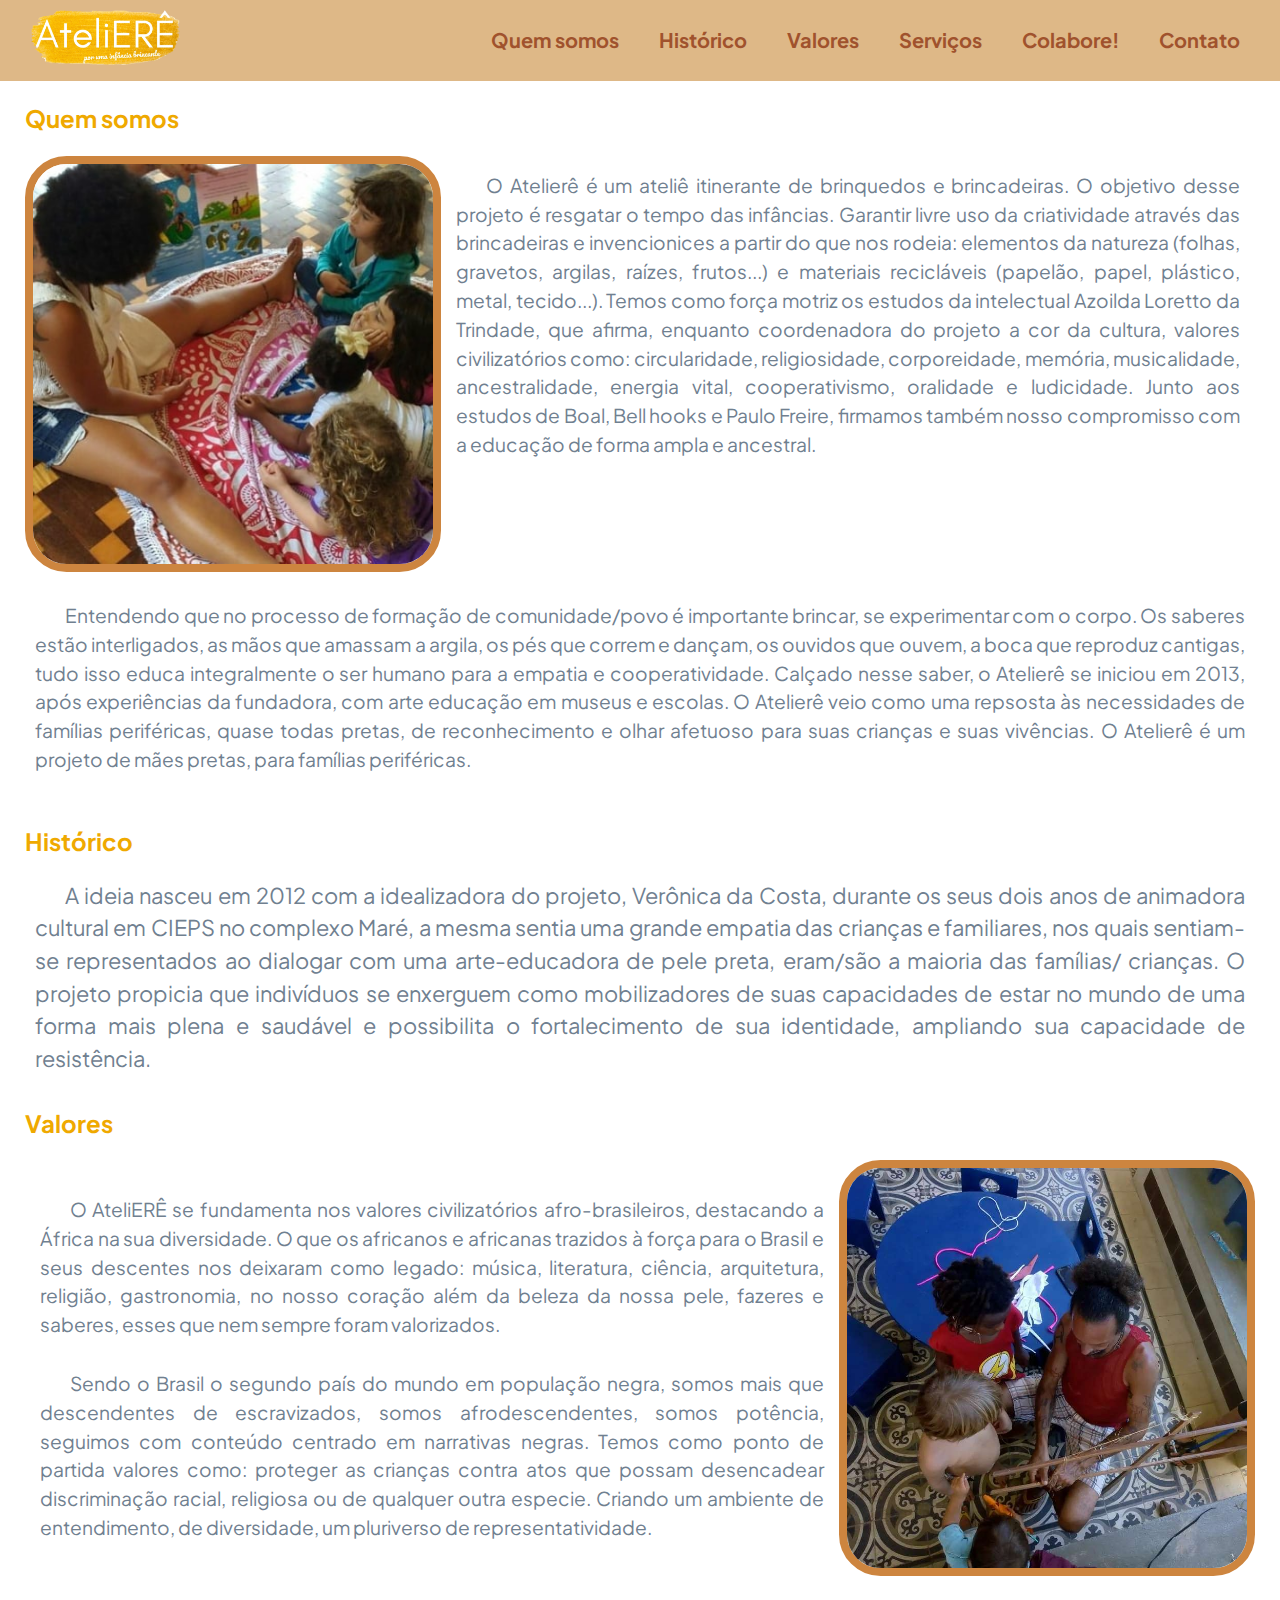
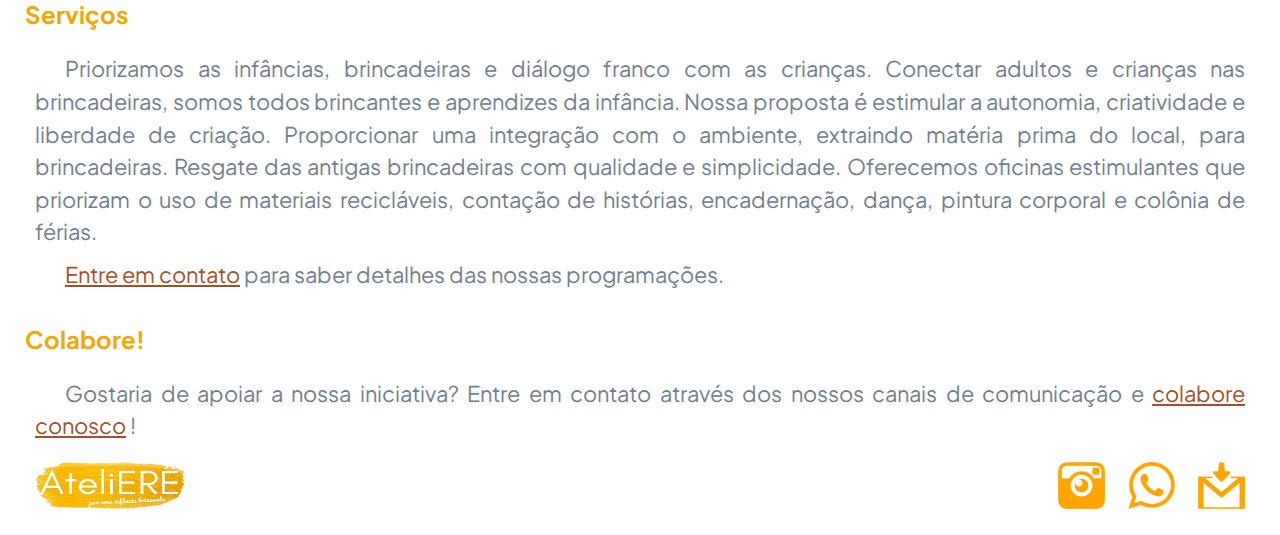
<file: index.html>
<!DOCTYPE html>
<html lang="pt-BR">
<head>
    <meta charset="UTF-8">
    <meta http-equiv="X-UA-Compatible" content="IE=edge">
    <meta name="viewport" content="width=device-width, initial-scale=1.0">
    <meta name="author" content="Squad Mary Jackson">
    <meta name="keywords" content="AteliERÊ, ONG, brincadeiras, artes, cultura-afrodiaspórica, colônia-de-férias, oficinas">
    <title>AteliERÊ</title>
    <link rel="stylesheet" href="css/normalize.css">
    <link rel="stylesheet" href="css/style.css">
    <link rel="preconnect" href="https://fonts.googleapis.com">
    <link rel="preconnect" href="https://fonts.gstatic.com" crossorigin>
    <link href="https://fonts.googleapis.com/css2?family=Plus+Jakarta+Sans:wght@200&display=swap" rel="stylesheet">
</head>
<body> 
    <header>
            <nav>
                <section>  
                    <div><a href="/"><img class="ateliere" src="imagens/AteliERÊtransparente.png" alt="logo"></a></div>
                </section>
                <button type="button">&#9776;</button>
                <ul>
                    <li class="nav-item"><a class="nav-link" href="#quem-somos">Quem somos</a></li>
                    <li class="nav-item"><a class="nav-link" href="#historico">Histórico</a></li>
                    <li class="nav-item"><a class="nav-link" href="#valores">Valores</a></li>
                    <li class="nav-item"><a class="nav-link" href="#servicos">Serviços</a></li>
                    <li class="nav-item"><a class="nav-link" href="#apoiase">Colabore!</a></li>
                    <li class="nav-item"><a class="nav-link" href="#contato">Contato</a></li>
                </ul>
            </nav>
        </header>
    <section id="quem-somos" class="primeira">
        <h2>Quem somos</h2>
        <div class="quem-somos">
            <img src="imagens/contacao-de-historia.jpeg" alt="Roda de leitura">
            <p>O Atelierê é um ateliê itinerante de brinquedos e brincadeiras. O objetivo desse projeto é resgatar o tempo das infâncias. Garantir livre uso da criatividade através das brincadeiras e invencionices a partir do que nos rodeia: elementos da natureza (folhas, gravetos, argilas, raízes, frutos...) e materiais recicláveis (papelão, papel, plástico, metal, tecido...). Temos como força motriz os estudos da intelectual Azoilda Loretto da Trindade, que afirma, enquanto coordenadora do projeto a cor da cultura, valores civilizatórios como: circularidade, religiosidade, corporeidade, memória, musicalidade,  ancestralidade, energia vital, cooperativismo, oralidade e ludicidade. Junto aos estudos de Boal, Bell hooks e Paulo Freire, firmamos também nosso compromisso com a educação de forma ampla e ancestral.  </p>
        </div>
        <div class="quem-somos-">
            <p> Entendendo que no processo de formação de comunidade/povo é importante brincar, se experimentar com o corpo. Os saberes estão interligados, as mãos que amassam a argila, os pés que correm e dançam, os ouvidos que ouvem, a boca que reproduz cantigas, tudo isso educa integralmente o ser humano para a empatia e cooperatividade. Calçado nesse saber, o Atelierê se iniciou em 2013, após experiências da fundadora, com arte educação em museus e escolas. O Atelierê veio como uma repsosta às necessidades de famílias periféricas, quase todas pretas, de reconhecimento e olhar afetuoso para suas crianças e suas vivências. O Atelierê é um projeto de mães pretas, para famílias periféricas.</p>
        </div>
    </section>
    <section id="historico" class="conteudo">
        <h2>Histórico</h2>
        <div>
            <p class="paragrafo"> A ideia nasceu em 2012 com a idealizadora do projeto, Verônica da Costa, durante os seus dois anos de animadora cultural em CIEPS no complexo Maré, a mesma sentia uma grande empatia das crianças e familiares, nos quais sentiam-se representados ao dialogar com uma arte-educadora de pele preta, eram/são a maioria das famílias/ crianças. O projeto propicia que indivíduos se enxerguem como mobilizadores de suas capacidades de estar no mundo de uma forma mais plena e saudável e possibilita o fortalecimento de sua identidade, ampliando sua capacidade de resistência.</p>
        </div>
    </section>
    <section id="valores" class="conteudo">
         <h2>Valores</h2>
        <div class="valores">
            <div>
                <img src="imagens/criancas.jpeg" alt="Oficina de artesanato">
            </div>
            <div>
                <p> O AteliERÊ se fundamenta nos valores civilizatórios afro-brasileiros, destacando a África na sua diversidade. O que os africanos e africanas trazidos à força para o Brasil e seus descentes nos deixaram como legado: música, literatura, ciência, arquitetura, religião, gastronomia,  no nosso coração além da beleza da nossa pele, fazeres e saberes, esses que nem sempre foram valorizados.</p>
                <p> Sendo o Brasil o segundo país do mundo em população negra, somos mais que descendentes de escravizados, somos afrodescendentes, somos potência, seguimos com conteúdo centrado em narrativas negras. 
                   Temos como ponto de partida valores como: proteger as crianças contra atos que possam desencadear discriminação racial, religiosa ou de qualquer outra especie. Criando um ambiente de entendimento, de diversidade, um pluriverso de representatividade. </p>
            </div>
        </div>
    </section>
    <section id="servicos" class="conteudo">
        <h2>Serviços</h2>     
        <p class="paragrafo">Priorizamos as infâncias, brincadeiras e diálogo franco com as crianças.
            Conectar adultos e crianças nas brincadeiras, somos todos brincantes e aprendizes da infância.
            Nossa proposta é  estimular a autonomia, criatividade e liberdade de criação.
            Proporcionar uma integração com o ambiente, extraindo matéria prima do local, para brincadeiras. 
            Resgate das antigas brincadeiras com qualidade e simplicidade. 
            Oferecemos oficinas estimulantes que priorizam o uso de materiais recicláveis, contação de histórias, encadernação, dança, pintura corporal e colônia de férias.
        </p>
        <p class="paragrafo">
             <a href="https://tinyurl.com/contatoateliere" target="_blank" rel="noopener noreferrer" class="colabore"> Entre em contato</a> para saber detalhes das nossas programações.
        </p>
    </section>
    <section id="apoiase" class="conteudo">
        <h2>Colabore!</h2>
        <p class="paragrafo">Gostaria de apoiar a nossa iniciativa? Entre em contato através dos nossos canais de comunicação e <a href="https://docs.google.com/forms/d/e/1FAIpQLSeybfJZWNai7VaQWVN060XXIM6RYrfnCeQzsrj1jrW_GA5Z6g/viewform" target="_blank" rel="noopener noreferrer" class="colabore"> colabore conosco</a> ! </p>     
    </section>  
    <footer class="rodape" id="contato">
        <div>
      	    <img src="imagens/AteliERÊtransparente.png" alt="Logo" class="rodape__logo">
		</div>
        <div>
            <a href="https://www.instagram.com/ateliereoficial/" target="_blank" rel="noopener noreferrer" class="rodape__midia">
                <img src="imagens/instagram.png" alt="Ícone do Instagram">
            </a>
            <a href="https://tinyurl.com/contatoateliere" target="_blank" rel="noopener noreferrer" class="rodape__midia">
                <img src="imagens/whatsapp.png" alt="Ícone do WhatsApp">
            </a>        
            <a href="mailto: ateliere2017@gmail.com" class="rodape__midia">
                <img src="imagens/mail.png" alt="Ícone do e-mail">
            </a>
       </div>
    </footer>
</body>
</html>
</file>
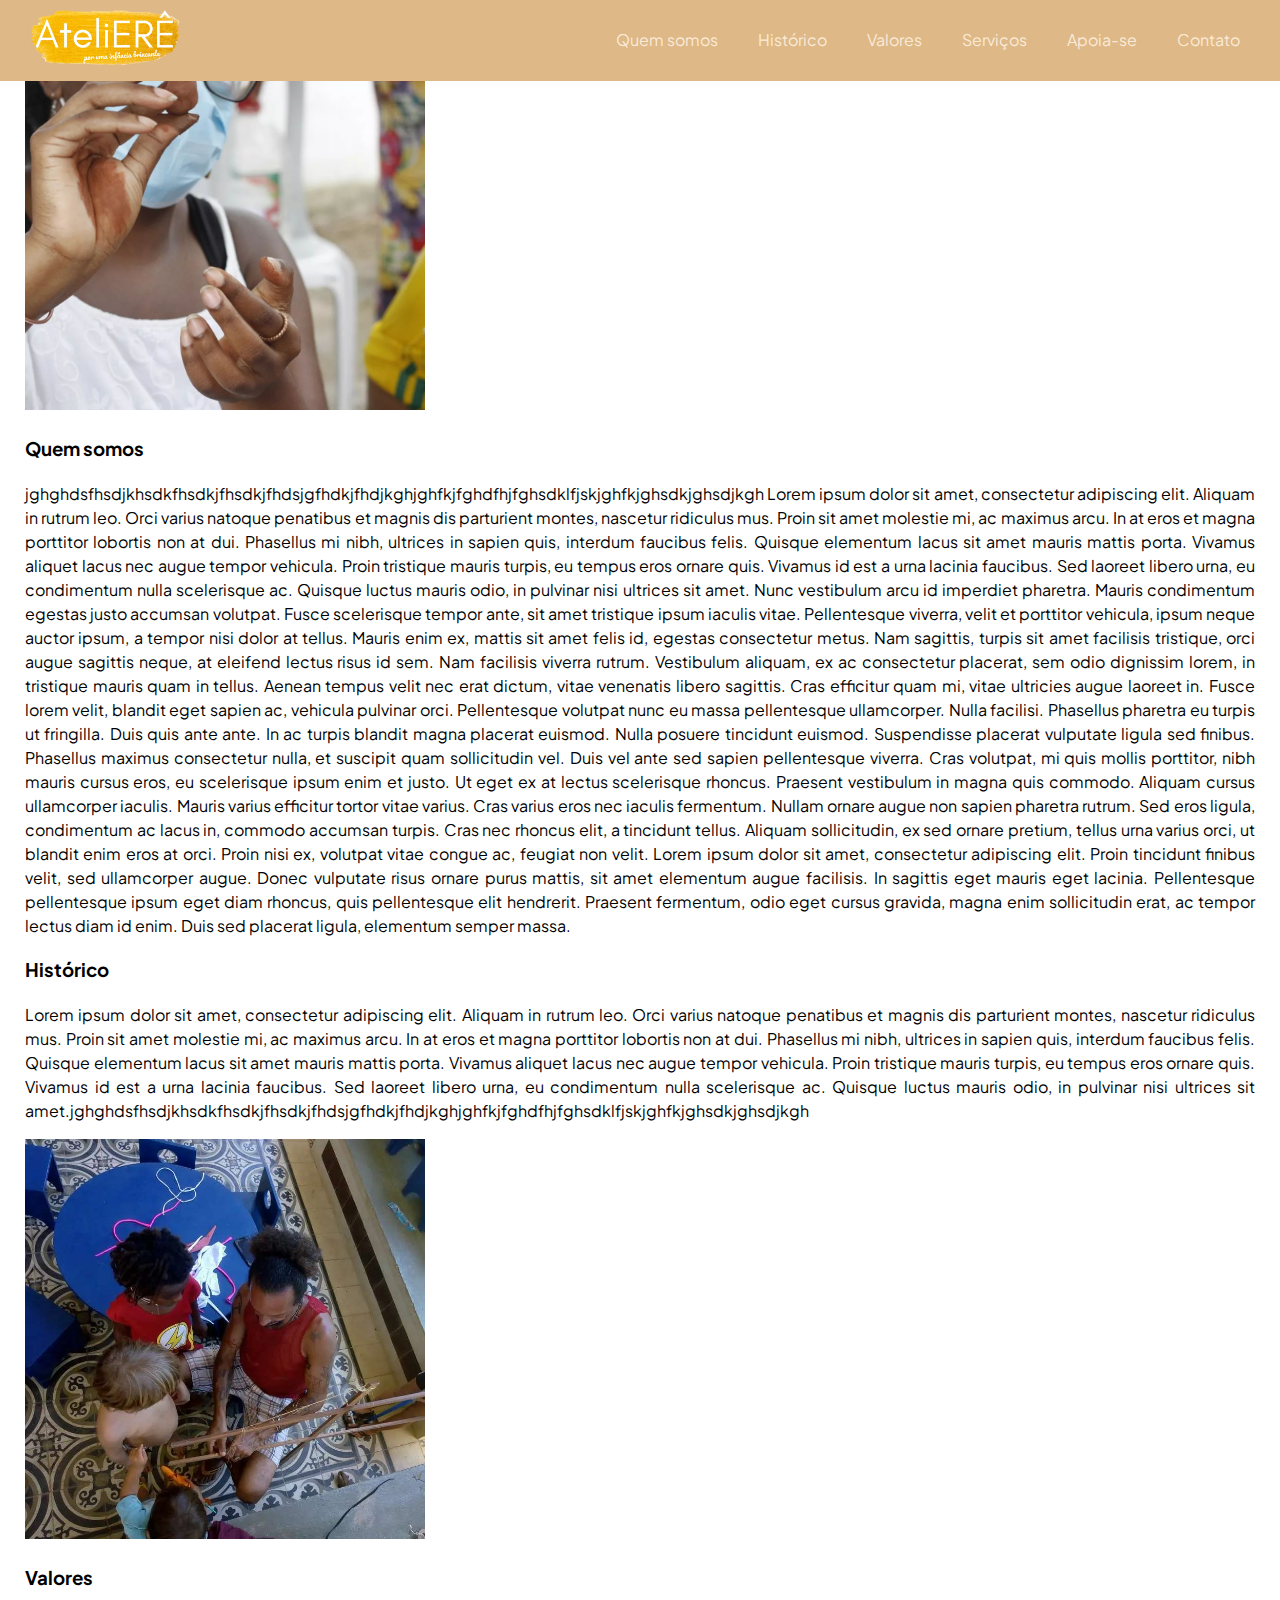
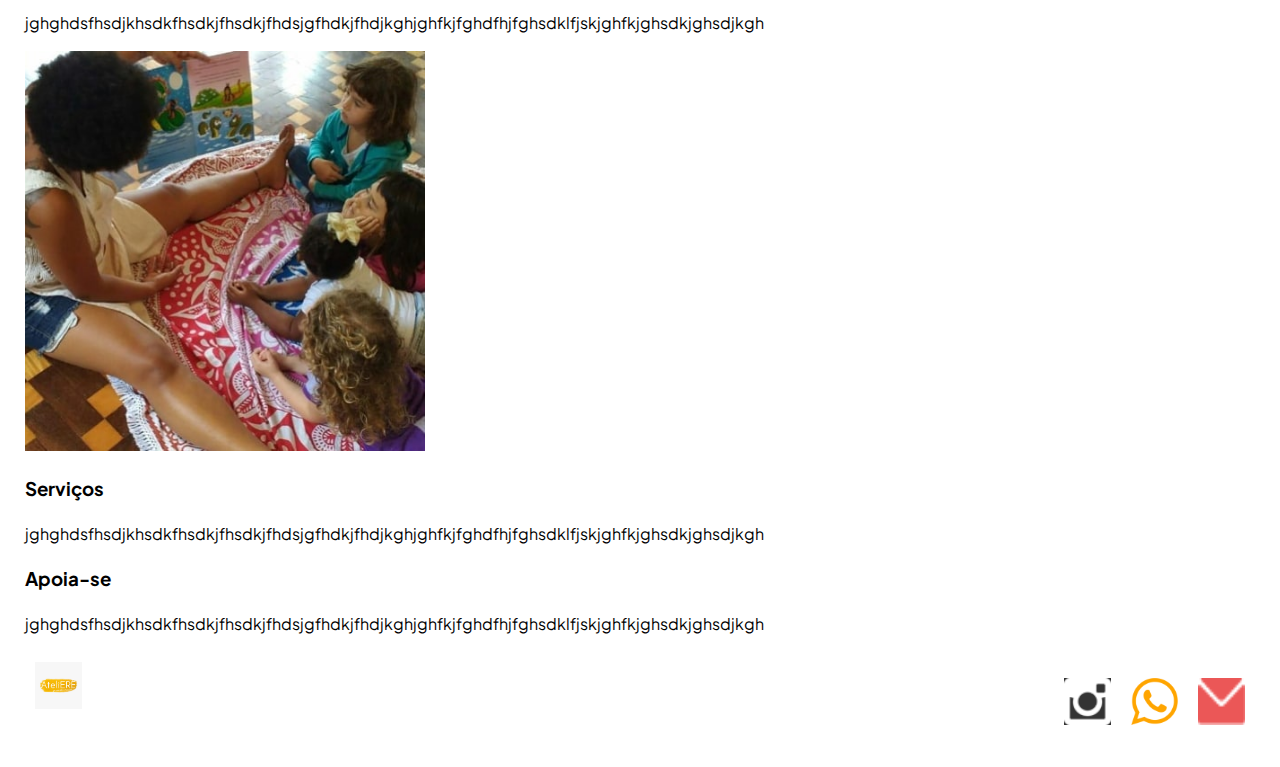
<file: index - copia.html>
<!DOCTYPE html>
<html lang="pt-BR">
<head>
    <meta charset="UTF-8">
    <meta http-equiv="X-UA-Compatible" content="IE=edge">
    <meta name="viewport" content="width=device-width, initial-scale=1.0">
    <meta name="author" content="Squad Mary Jackson">
    <meta name="keywords" content="ong, brincadeiras, artes, cultura-afrodiaspórica">
    <title>AteliERÊ</title>
    <!--link rel="stylesheet" href="reset.css"-->
    <link rel="stylesheet" href="normalize.css">
    <link rel="stylesheet" href="style.css">
</head>
<!--<body id="home">
    <header>
         Coloquei esses 3 links logo abaixo pra importar a fonte e referenciei-a na parte do 'body' no CSS. (Yasmin)
        <link rel="preconnect" href="https://fonts.googleapis.com">
        <link rel="preconnect" href="https://fonts.gstatic.com" crossorigin>
        <link href="https://fonts.googleapis.com/css2?family=Plus+Jakarta+Sans:wght@200&display=swap" rel="stylesheet"> 
        <h1 class="ateliere">AteliERÊ</h1>
        <h2>Ateliê Criativo</h2>
        <div><a href="/"><img id="logo" src="/logo-com-borda.jpg" alt="Logo AteliERÊ: um círculo rosa contendo um retângulo amarelo escrito 'AteliERÊ' no centro."></a></div>
    </header>  
     <nav>
    <section id="menu">
           
                <ul class="itens-menu">
                    <li class="nav-item"><a class="nav-link" href="#home">Início</a></li>
                    <li class="nav-item"><a class="nav-link" href="#quem-somos">Quem somos</a></li>
                    <li class="nav-item"><a class="nav-link" href="#historico">Histórico</a></li>
                    <li class="nav-item"><a class="nav-link" href="#valores">Valores</a></li>
                    <li class="nav-item"><a class="nav-link" href="#servicos">Serviços</a></li>
                    <li class="nav-item"><a class="nav-link" href="#apoiase">Apoia-se</a></li>
                    <li class="nav-item"><a class="nav-link" href="#contato">Contato</a></li>
                </ul>
            </nav>

    </section>
-->
<body id="home">
    <header>
         <!-- Coloquei esses 3 links logo abaixo pra importar a fonte e referenciei-a na parte do 'body' no CSS. (Yasmin)-->
         <link rel="preconnect" href="https://fonts.googleapis.com">
         <link rel="preconnect" href="https://fonts.gstatic.com" crossorigin>
         <link href="https://fonts.googleapis.com/css2?family=Plus+Jakarta+Sans:wght@200&display=swap" rel="stylesheet"> 
        <!--<h1 class="ateliere">AteliERÊ</h1>
        <h2>Ateliê Criativo</h2>
        <div><img id="logo" src="/logo-com-borda.jpg" alt="Logo AteliERÊ: um círculo rosa contendo um retângulo amarelo escrito 'AteliERÊ' no centro."></div-->
    
    
            <nav>
                <section id="menu">
                    <!--<h1 class="ateliere">AteliERÊ</h1>-->
                    <div><a href="/"><img class="ateliere" src="AteliERÊtransparente.png" alt="logo" width="150px"></a></div>
                </section>
                <button>&#9776;</button>
                <ul>
                    <!--adicionar redirecionamento ao início da página ao clicar na logo-->
                    <li class="nav-item"><a class="nav-link" href="#quem-somos">Quem somos</a></li>
                    <li class="nav-item"><a class="nav-link" href="#historico">Histórico</a></li>
                    <li class="nav-item"><a class="nav-link" href="#valores">Valores</a></li>
                    <li class="nav-item"><a class="nav-link" href="#servicos">Serviços</a></li>
                    <li class="nav-item"><a class="nav-link" href="#apoiase">Apoia-se</a></li>
                    <li class="nav-item"><a class="nav-link" href="#contato">Contato</a></li>
                </ul>
            
            </nav>
        
        </header>      

    <section class="divs">
        <div><img src="oficina-de-argila.jpeg" alt="DESCRIÇÃO" width="400px" height="400px"></div>
        <h3 id="quem-somos">Quem somos</h3>
        <p>jghghdsfhsdjkhsdkfhsdkjfhsdkjfhdsjgfhdkjfhdjkghjghfkjfghdfhjfghsdklfjskjghfkjghsdkjghsdjkgh Lorem ipsum dolor sit amet, consectetur adipiscing elit. Aliquam in rutrum leo. Orci varius natoque penatibus et magnis dis parturient montes, nascetur ridiculus mus. Proin sit amet molestie mi, ac maximus arcu. In at eros et magna porttitor lobortis non at dui. Phasellus mi nibh, ultrices in sapien quis, interdum faucibus felis. Quisque elementum lacus sit amet mauris mattis porta. Vivamus aliquet lacus nec augue tempor vehicula. Proin tristique mauris turpis, eu tempus eros ornare quis. Vivamus id est a urna lacinia faucibus. Sed laoreet libero urna, eu condimentum nulla scelerisque ac. Quisque luctus mauris odio, in pulvinar nisi ultrices sit amet.

            Nunc vestibulum arcu id imperdiet pharetra. Mauris condimentum egestas justo accumsan volutpat. Fusce scelerisque tempor ante, sit amet tristique ipsum iaculis vitae. Pellentesque viverra, velit et porttitor vehicula, ipsum neque auctor ipsum, a tempor nisi dolor at tellus. Mauris enim ex, mattis sit amet felis id, egestas consectetur metus. Nam sagittis, turpis sit amet facilisis tristique, orci augue sagittis neque, at eleifend lectus risus id sem. Nam facilisis viverra rutrum. Vestibulum aliquam, ex ac consectetur placerat, sem odio dignissim lorem, in tristique mauris quam in tellus.
            
            Aenean tempus velit nec erat dictum, vitae venenatis libero sagittis. Cras efficitur quam mi, vitae ultricies augue laoreet in. Fusce lorem velit, blandit eget sapien ac, vehicula pulvinar orci. Pellentesque volutpat nunc eu massa pellentesque ullamcorper. Nulla facilisi. Phasellus pharetra eu turpis ut fringilla. Duis quis ante ante. In ac turpis blandit magna placerat euismod. Nulla posuere tincidunt euismod. Suspendisse placerat vulputate ligula sed finibus.
            
            Phasellus maximus consectetur nulla, et suscipit quam sollicitudin vel. Duis vel ante sed sapien pellentesque viverra. Cras volutpat, mi quis mollis porttitor, nibh mauris cursus eros, eu scelerisque ipsum enim et justo. Ut eget ex at lectus scelerisque rhoncus. Praesent vestibulum in magna quis commodo. Aliquam cursus ullamcorper iaculis. Mauris varius efficitur tortor vitae varius. Cras varius eros nec iaculis fermentum. Nullam ornare augue non sapien pharetra rutrum. Sed eros ligula, condimentum ac lacus in, commodo accumsan turpis. Cras nec rhoncus elit, a tincidunt tellus. Aliquam sollicitudin, ex sed ornare pretium, tellus urna varius orci, ut blandit enim eros at orci. Proin nisi ex, volutpat vitae congue ac, feugiat non velit.
            
            Lorem ipsum dolor sit amet, consectetur adipiscing elit. Proin tincidunt finibus velit, sed ullamcorper augue. Donec vulputate risus ornare purus mattis, sit amet elementum augue facilisis. In sagittis eget mauris eget lacinia. Pellentesque pellentesque ipsum eget diam rhoncus, quis pellentesque elit hendrerit. Praesent fermentum, odio eget cursus gravida, magna enim sollicitudin erat, ac tempor lectus diam id enim. Duis sed placerat ligula, elementum semper massa.</p>
    
        </section>
<!--coloquei class div nas divs de conteúde na tentativa de configurar para não ficar atrás do menu, e o header para introduzir algo antes dele.-->
    <section class="divs">
        <h3 id="historico">Histórico</h3>
        <p> Lorem ipsum dolor sit amet, consectetur adipiscing elit. Aliquam in rutrum leo. Orci varius natoque penatibus et magnis dis parturient montes, nascetur ridiculus mus. Proin sit amet molestie mi, ac maximus arcu. In at eros et magna porttitor lobortis non at dui. Phasellus mi nibh, ultrices in sapien quis, interdum faucibus felis. Quisque elementum lacus sit amet mauris mattis porta. Vivamus aliquet lacus nec augue tempor vehicula. Proin tristique mauris turpis, eu tempus eros ornare quis. Vivamus id est a urna lacinia faucibus. Sed laoreet libero urna, eu condimentum nulla scelerisque ac. Quisque luctus mauris odio, in pulvinar nisi ultrices sit amet.jghghdsfhsdjkhsdkfhsdkjfhsdkjfhdsjgfhdkjfhdjkghjghfkjfghdfhjfghsdklfjskjghfkjghsdkjghsdjkgh</p>
    
    </section>


    <section class="divs">
        <div><img src="criancas.jpeg" alt="DESCRIÇÃO" width="400px" height="400px"></div>
        <h3 id="valores">Valores</h3>
        <p>jghghdsfhsdjkhsdkfhsdkjfhsdkjfhdsjgfhdkjfhdjkghjghfkjfghdfhjfghsdklfjskjghfkjghsdkjghsdjkgh</p>
        
    </section>

    <section class="divs">
        <div><img src="contacao-de-historia.jpeg" alt="DESCRIÇÃO" width="400px" height="400px"></div>
        <h3 id="servicos">Serviços</h3>
        <p>jghghdsfhsdjkhsdkfhsdkjfhsdkjfhdsjgfhdkjfhdjkghjghfkjfghdfhjfghsdklfjskjghfkjghsdkjghsdjkgh</p>
        
    </section>

    <section class="divs">
        <h3 id="apoiase">Apoia-se</h3>
        <p>jghghdsfhsdjkhsdkfhsdkjfhsdkjfhdsjgfhdkjfhdjkghjghfkjfghdfhjfghsdklfjskjghfkjghsdkjghsdjkgh</p>
        
    </section>

    

    <!--<section class="divs">
        <h3 id="contato">Contato </h3>
        <p><a href= "LINK DO WHATS" title="Nosso Whatssap" target= "_blank" real= "noreferrer noopener">Nosso Whatssap</a></p>
        <p><a href= "https://www.instagram.com/ateliereoficial/" title="Nosso instagram" target= "_blank" real= "noreferrer noopener">Nosso instagram</a></p>
        <p> Contato através do <a href="mailto: ateliere2017@gmail.com"> nosso e mail</a>.</p>
        <p> Lorem ipsum dolor sit amet, consectetur adipiscing elit. Aliquam in rutrum leo. Orci varius natoque penatibus et magnis dis parturient montes, nascetur ridiculus mus. Proin sit amet molestie mi, ac maximus arcu. In at eros et magna porttitor lobortis non at dui. Phasellus mi nibh, ultrices in sapien quis, interdum faucibus felis. Quisque elementum lacus sit amet mauris mattis porta. Vivamus aliquet lacus nec augue tempor vehicula. Proin tristique mauris turpis, eu tempus eros ornare quis. Vivamus id est a urna lacinia faucibus. Sed laoreet libero urna, eu condimentum nulla scelerisque ac. Quisque luctus mauris odio, in pulvinar nisi ultrices sit amet. jghghdsfhsdjkhsdkfhsdkjfhsdkjfhdsjgfhdkjfhdjkghjghfkjfghdfhjfghsdklfjskjghfkjghsdkjghsdjkgh</p>
        
     </section> -->
    <footer class="rodape" id="contato">
        <img src="/logo-sem-borda.jpg" alt="Logo" class="rodape_logo">
        <ul class="rodape_contato">
        <li><a href="https://www.instagram.com/ateliereoficial/" target="_blank" rel="noopener noreferrer" class="rodape__midia"><img src="/instagram.png" alt="Ícone do Instagram"></a></li>
        <li><a href="#" class="rodape__midia"><img src="/whatsapp.png" target="_blank" rel="noopener noreferrer" alt="Ícone do WhatsApp"></a></li>
        <li><a href="mailto: ateliere2017@gmail.com" class="rodape__midia"><img src="/email.png" alt="Ícone do e-mail"></a></li>
        </ul>
    </footer>
</body>
</html>
</file>
<file: css/style.css>
body{
    margin:10px 25px 10px 25px;
    text-align: justify;
    font-family: 'Plus Jakarta Sans', sans-serif;
    line-height: 1.5;
}

header{
    position: fixed; 
    top: 0;
    left: 0;
    width:100vw;
    margin-bottom: 20px;
}

.primeira{
    padding-top: 70px;
}


.conteudo{
    padding-top: 70px;
    margin-top: -70px;
}

nav{
    background-color: burlywood;
    padding:0 20px;
    justify-content: space-between;
    align-items: center;
}

.ateliere{
    margin:0;
    padding:10px;
    width:150px;
}

ul{
    list-style: none;
    padding:0;
    overflow:hidden;
    transition: all .5s;   
}

nav, ul{
    display:flex;
    direction: row;
}

.nav-item{
    padding:0 20px;
    
}

.nav-link{
    color:sienna;
    text-decoration: none;
    font-weight: bold;
    font-size: 20px;
}

button{
    background-color: transparent;
    border:none;
    color:blanchedalmond;
    font-size: 36px;
    position:absolute;
    right: 10px;
    top: 10px;
    display:none;
    }

.nav-item:hover, button:hover, .colabore:hover{
    cursor:pointer;
    opacity: 0,8;
    background-color:antiquewhite;
}

h2 {
    color: #efa900;
    font-weight: bold;
}

.quem-somos{
    display: flex;
}

.quem-somos p{
    margin: 10px;
    padding: 5px;
    font-size: 1.5vw;
    text-indent: 30px;
    margin:10px;
    color:slategray
    
}

.quem-somos img{
    width:400px;
	height:400px;
	border:8px solid peru;
    border-radius: 10%;
    align-items: center;
}

.quem-somos- {
    display: flex;
    flex-direction: column;
    font-size: 1.5vw;
    text-indent: 30px ;
    margin:10px;
    color:slategray;
}

.historico {
    display: flex;
    align-items: center;
    
}

.paragrafo{
    font-size: 1.7vw;
    text-indent: 30px;
    margin:10px;
    color:slategray;
}

.historico p {
    display: inline-block;
    margin:10px;
    padding: 5px;  
}

#valores div{
    display: flex;
    flex-direction: row-reverse;
    font-size: 1.5vw; 
    text-indent: 30px;
    align-items: center;
    color:slategray;
}

#valores div div{
    display:flex;
    flex-direction:column;
}
.valores p{
    margin:10px;
    padding: 5px;
}

.valores img{
    width:400px;
	height:400px;
	border:8px solid peru;
    border-radius: 10%;
    
}

.colabore{
    color:sienna;
    
}

footer img{
    width: 47px;
    height: 47px;
    padding: 10px;
}

.rodape__logo{
    width:150px ;
    padding: 10px;
}
.rodape{
    display: flex;
    justify-content: space-between;
}

.rodape__midia{
    resize: none;
    text-decoration: none; 
}

.expand-menu{
    height: 250px;
}

@media(min-width:376px) and (max-width:769px) {
    nav, ul {
        flex-direction: column;    
    }
    ul{
        text-align: center;
        margin:0;
        height: 0;  
    }
    nav{
        padding:0;
        align-items: flex-start;
    }

    .ateliere{
        margin:10px;
        
    }
    .nav-item, ul{
        width:100vw; 
      
    }

    .nav-item{
        padding:6px;

    }
   
    button{
        display:flex;
        right: 25px;
        top: 25px;
    }

    .quem-somos{
        display: flex;
        align-items: center;
        flex-direction: column;
    }

    
    #valores div {
        display: flex;
        align-items: center;
        flex-direction: column;
        
    }

    .paragrafo{
        font-size: 15px;
    }

    .quem-somos p{
        font-size: 15px; 

    }
    .quem-somos- {
        font-size: 15px;
    }

    .quem-somos img{
        width: 300px;
        height:225px;
    }

    #valores p{
        font-size: 15px; 
    }

    .valores img{
        width: 300px;
        height: 225px;
    }

    #logo{
        width:100px ;
        height: 40px;
        padding: 8px;
    }
    
    .rodape{
        display: flex;
        justify-content: space-between;
        background-color: antiquewhite;
        margin-bottom: 0;    
        margin-right: 0;    
    }

    .rodape__midia img{
        width: 27px;
        height: 27px;
        padding: 10px;
        
    }
    
    .rodape div{
        display: flex;
        justify-content: center;
        align-items: center;
    }
}


@media(min-width:600px) and (max-width:769px) {

    .quem-somos img{
        width: 400px;
        height:300px;
    }

    .valores img{
        width: 400px;
        height: 300px;
    }

}


@media(max-width:376px) {
    nav, ul {
        flex-direction: column; 
        
    }
    ul{
        text-align: center;
        margin:0;
        height: 0;
        
    }
    nav{
        padding:0;
        align-items: flex-start;
    }

    .ateliere{
        margin:10px;
        
    }
    .nav-item, ul{
        width:100vw; 
      
    }

    .nav-item{
        padding:6px;

    }
   
    button{
        display:flex;
        right:25px;
        top:20px;
    }

    .quem-somos{
        display: flex;
        align-items: center;
        flex-direction: column;
    }
    .quem-somos img{
        width: 270px;
        height: 202.50px;
    }
     
    #valores div {
        display: flex;
        align-items: center;
        flex-direction: column;
        
    }
    .valores img{
        width: 270px;
        height: 202.50px;
    }
    .paragrafo{
        font-size: 15px;
    }

    .quem-somos p{
        font-size: 15px; 
    }

    .quem-somos- {
        font-size: 15px;
    }

    #valores p{
        font-size: 15px; 
    }

    .quem-somos p{
        margin:0;
        padding: 5px;
    }
    
    #logo{
        width:100px ;
        height: 40px;
        padding: 8px;
    }
    
    .rodape{
        display: flex;
        justify-content: space-between;
        background-color: antiquewhite;
        margin-bottom: 0;    
        margin-right: 0;    
    }

    .rodape__midia img{
        width: 27px;
        height: 27px;
        padding: 10px;
        
    }
    
    .rodape div{
        display: flex;
        justify-content: center;
        align-items: center;
    }

   
}
</file>
<file: style.css>
body{
    margin:10px 25px 10px 25px;
    text-align: justify;
    font-family: 'Plus Jakarta Sans', sans-serif;
    line-height: 1.5;
}

header{
    position: fixed; 
    top: 0;
    left: 0;
    width:100vw;
    margin-bottom: 20px;
}

.primeira{
    padding-top: 70px;
}


.conteudo{
    padding-top: 70px;
    margin-top: -70px;
}

nav{
    background-color: burlywood;
    padding:0 20px; /*horizontal vertical*/
    justify-content: space-between;
    align-items: center;
    
    
}

@media(min-width:376px) and (max-width:700px){
    nav{
        background-color: red;
    } 
}

.ateliere{
    margin:0;
    padding:10px;
}

ul{
    list-style: none; /*tira ícone da lista*/
    padding:0;
    overflow:hidden; /*para esconder os ítens do menu quando não tiver extendido*/
    transition: all .5s; /*para a transição ser mais suave e orgânica ao extender a barra*/
    
}

nav, ul{
display:flex;
direction: row; /*coloca em linha*/
}

.nav-item{
    padding:0 20px; /*para cada ítem do menu ter o padding e assim ficam sepaçados entre si*/
    
}

.nav-link{
    color:antiquewhite;
    text-decoration: none;
}

button{
    background-color: transparent;
    border:none;
    color:blanchedalmond;
    font-size: 36px;
    position:absolute;
    right: 10px;
    top: 10px;
    display:none; /*faz não aparecer*/
    }

.nav-item:hover, button:hover{
    cursor:pointer;
    opacity: 0,8;
    background-color: peru;
}

h2 {
    color: #efa900;
    font-weight: bold;
}

.quem-somos{
    display: flex;
}

.quem-somos p{
    margin: 10px;
    padding: 5px;
    font-size: 1.7vw;
}




/*alinhamento da imagem com texto (Apagar)
.quem-somos {
    display: flex;
    align-items: center;
    font-size: 1.7vw; 
    /* font-weight: bold; 

/* .quem-somos img, p {
    display: inline-block;
    margin:10px;
    padding: 5px; 
} */

.historico {
    display: flex;
    align-items: center;
     

}

.paragrafo{
    font-size: 2vw;
}

.historico p {
    display: inline-block;
    margin:10px;
    padding: 5px;  
}



/*alinhamento da imagem com texto fragmentação do bloco  monitoria*/
#valores div{
    display: flex;
    flex-direction: row-reverse;
    font-size: 1.7vw; 
}

.valores p{
    margin:10px;
    padding: 5px;
}


/*rodapé:*/

footer img{
    width: 47px;
    height: 47px;
    padding: 10px;
}

.rodape__logo{
    width:150px ;
    padding: 10px;
}
.rodape{
    display: flex;
    justify-content: space-between;
    
}

.rodape__midia{
    resize: none;
    text-decoration: none;
    
}



/* para ter responsividade em outro tamanho de tela */

button:focus ~ ul {    /*quando o botão receber o foco, a ul vai ter a altura determinada aqui*/
    height: 213px;
}

@media(min-width:376px) and (max-width:700px) {
    nav, ul {
        flex-direction: column; 
        
    }
    ul{
        text-align: center;
        margin:0;
        height: 0;
        
    }
    nav{
        padding:0;
        align-items: flex-start;
    }

    .ateliere{
        margin:10px;
        
    }
    .nav-item, ul{
        width:100vw; 
      
    }

    .nav-item{
        padding:6px;

    }
   
    button{
        display:flex;
    }
}

/*para ter responsividade em outro tamanho de tela*/


button:focus ~ ul {    /*quando o botão receber o foco, a ul vai ter a altura determinada aqui*/
    height: 213px;
    @media(min-width:376px and max-width:769px)  {
        height: 300px;
    }
}


@media(max-width:376px) {
    nav, ul {
        flex-direction: column; /*para mudar direção da listagem*/
        
    }
    ul{
        text-align: center;
        margin:0;
        height: 0;
        
    }
    nav{
        padding:0;
        align-items: flex-start;
    }

    .ateliere{
        margin:10px;
        
    }
    .nav-item, ul{
        width:100vw; /*para o hover poder ficar na largura da tela toda*/
      
    }

    .nav-item{
        padding:6px;

    }
   
    button{
        display:flex;
    }

    .quem-somos{
        display: flex;
        align-items: center;
        flex-direction: column;
    }
    .quem-somos img{
        width: 270px;
        height: 270px;
    }
     
    #valores div {
        display: flex;
        align-items: center;
        flex-direction: column;
        
    }
    .valores img{
        width: 270px;
        height: 270px;
    }
    .paragrafo{
        font-size: 15px;
    }

    .quem-somos p{
        font-size: 15px; 
    }

    #valores p{
        font-size: 15px; 
    }

    .quem-somos p{
        margin:0;
        padding: 5px;
    }
    
    #logo{
        width:100px ;
        height: 40px;
        padding: 8px;
    }
    
    .rodape{
      display: flex;
     justify-content: space-between;
     background-color: antiquewhite;
     margin-bottom: 0;    
     margin-right: 0;    
    }

    .rodape__midia img{
        width: 27px;
        height: 27px;
        padding: 10px;
        
    }
    
    .rodape div{
        display: flex;
        justify-content: center;
        align-items: center;
    }

   
}
</file>
